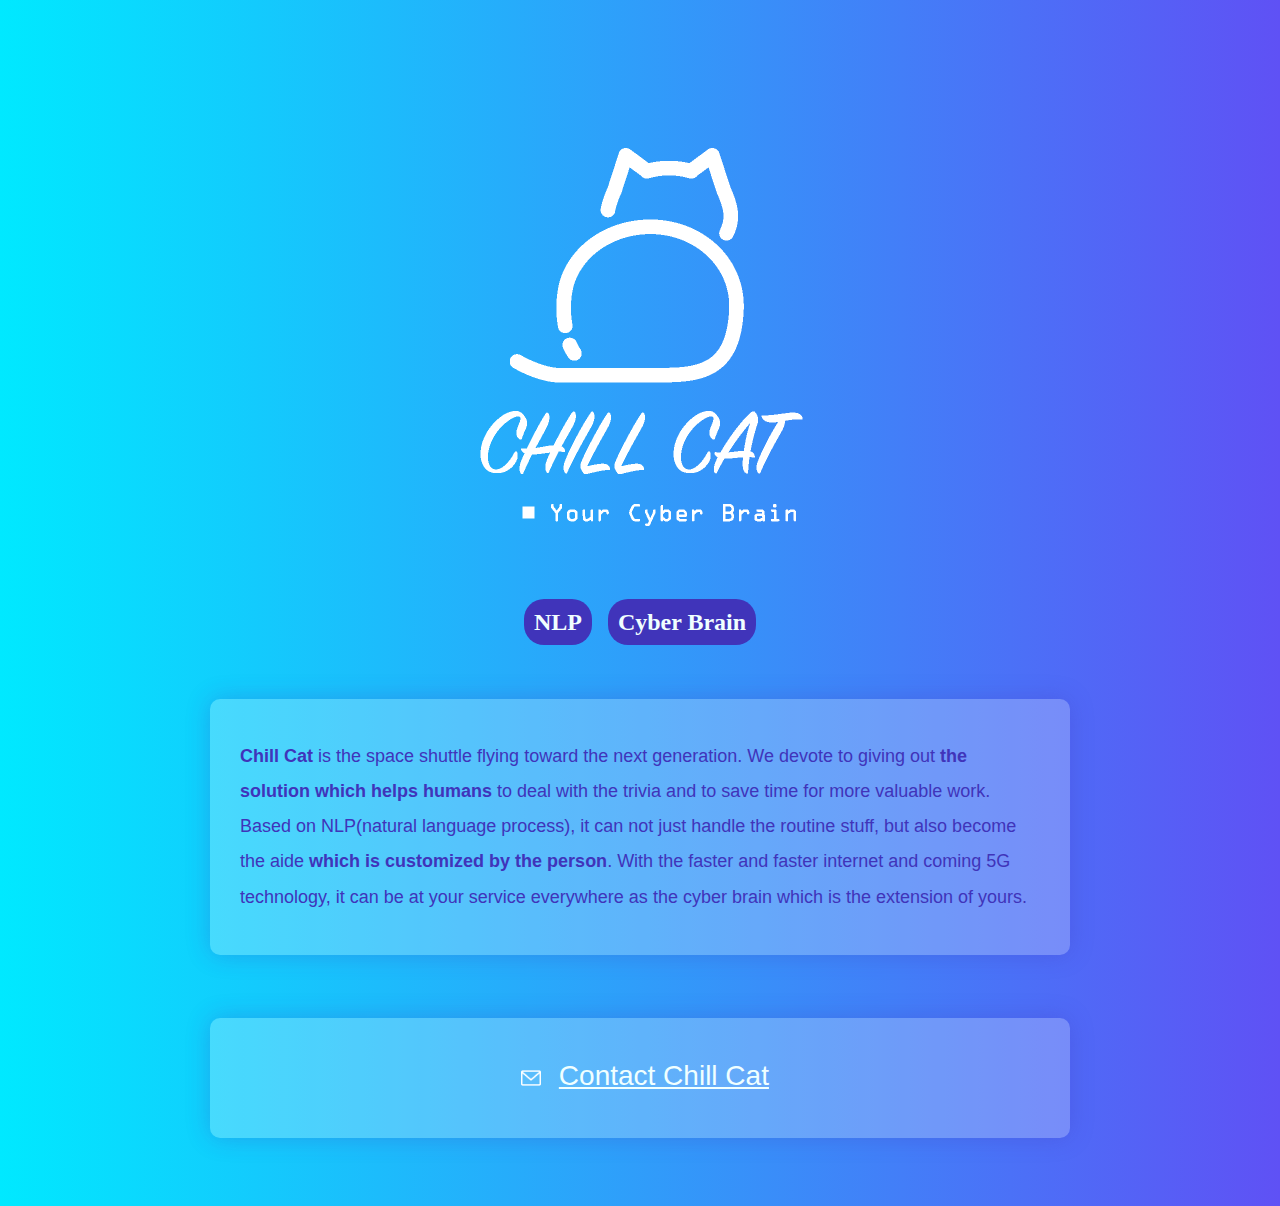
<file: index.html>
<!DOCTYPE html>
<html lang="en">
<head>
    <meta charset="UTF-8">
    <meta name="viewport" content="width=device-width, initial-scale=1.0">
    <link href="./css/style.css" rel="stylesheet" type="text/css">
    <title>Chill Cat LLC.</title>
</head>
<body>
<div class="content">

    <h1>
        <img class="logo" src="./src/logo.png" width="50%">
    </h1>
    <h2>
        <span class="keyword_tag">NLP</span>  <span class="keyword_tag">Cyber Brain</span>
    </h2>
    <p>
        <b>Chill Cat</b> is the space shuttle flying toward the next generation. We devote to giving out <b>the solution which helps humans</b> to deal with the trivia and to save time for more valuable work. Based on NLP(natural language process), it can not just handle the routine stuff, but also become the aide <b>which is customized by the person</b>. With the faster and faster internet and coming 5G technology, it can be at your service everywhere as the cyber brain which is the extension of yours. 
    </p>
    <p class="center" style="
    font-size: 28px;">
    <img class="icon" src="./src/email_icon.png" width="20" >
    <a href="mailto:bbsc.aiteam@gmail.com">Contact Chill Cat</a>
    </p>
</div>

    
</body>
</html>
</file>
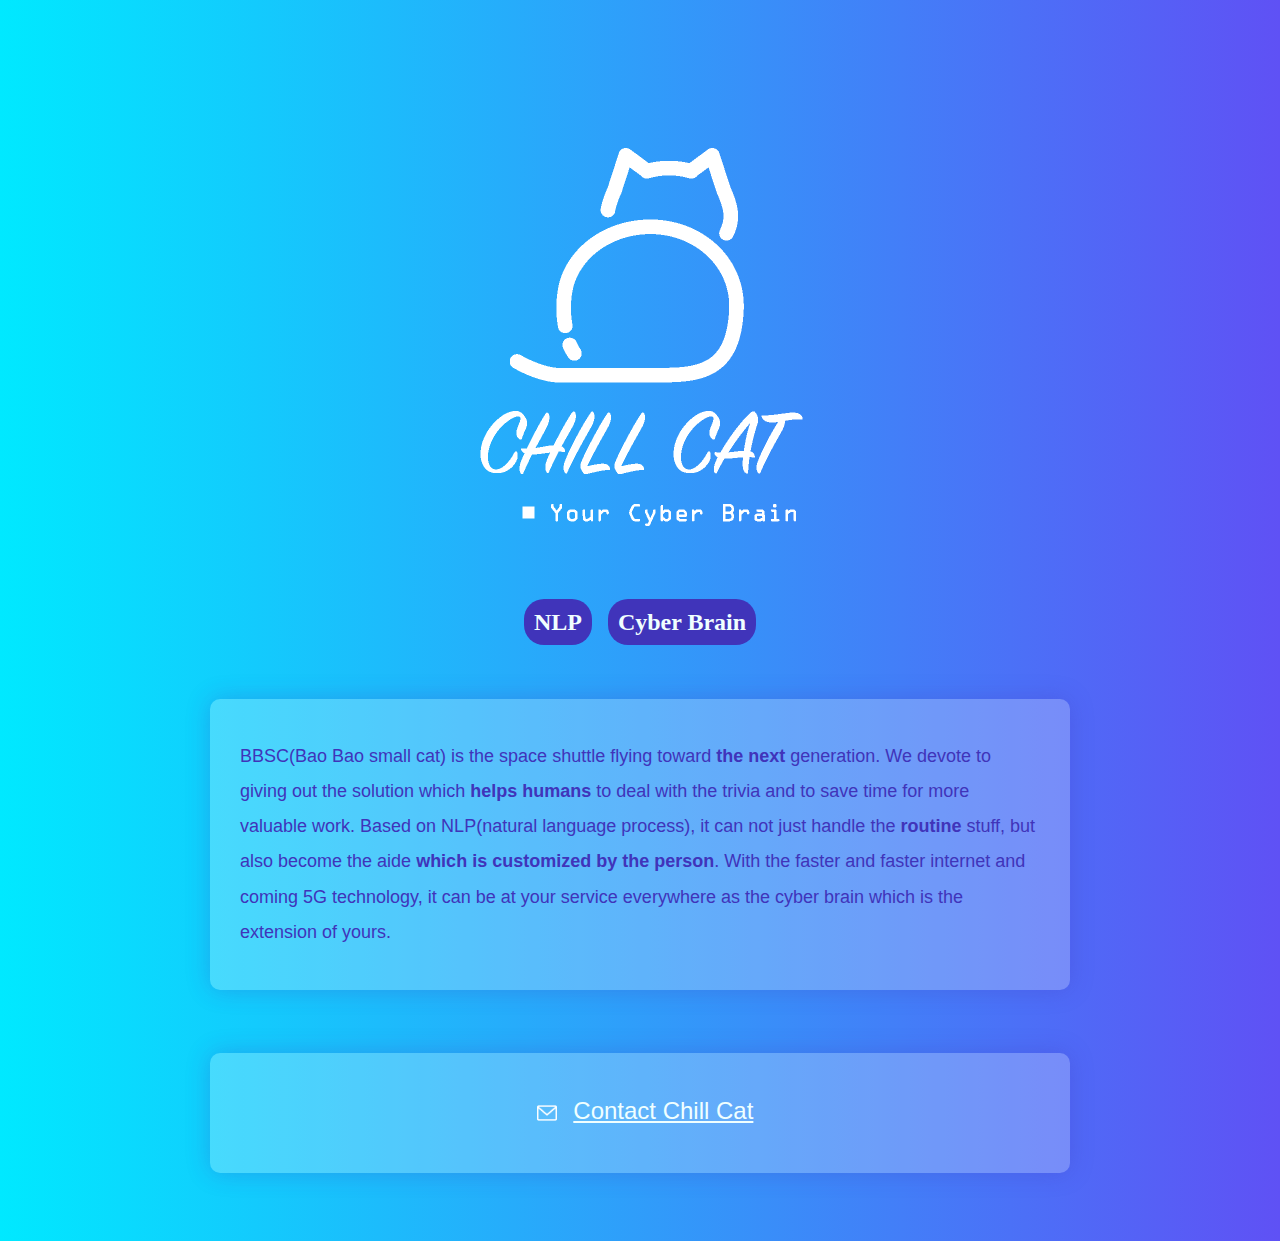
<file: page/index.html>
<!DOCTYPE html>
<html lang="en">
<head>
    <meta charset="UTF-8">
    <meta name="viewport" content="width=device-width, initial-scale=1.0">
    <link href="../css/style.css" rel="stylesheet" type="text/css">
    <title>Chill Cat LLC.</title>
</head>
<body>
<div class="content">

    <h1>
        <img class="logo" src="../src/logo.png" width="50%">
    </h1>
    <h2>
        <span class="keyword_tag">NLP</span>  <span class="keyword_tag">Cyber Brain</span>
    </h2>
    <p>
        BBSC(Bao Bao small cat) is the space shuttle flying toward <b>the next</b> generation. We devote to giving out the solution which <b>helps humans</b> to deal with the trivia and to save time for more valuable work. Based on NLP(natural language process), it can not just handle the <b>routine</b> stuff, but also become the aide <b>which is customized by the person</b>. With the faster and faster internet and coming 5G technology, it can be at your service everywhere as the cyber brain which is the extension of yours. 
    </p>
    <p class="center" style="
    font-size: 24px;">
    <img class="icon" src="../src/email_icon.png" width="20" >
    <a href="mailto:bbsc.aiteam@gmail.com">Contact Chill Cat</a>
    </p>
</div>

    
</body>
</html>
</file>
<file: css/style.css>
body {
    background-image: linear-gradient(90deg, #00E9FF 0%, #5F51F5 100%); 
    padding: 50px 20px 60px 20px;
    text-align: center;
    color: azure;
}

h1 .logo{
    max-width: 500px;
}

p {
    font-size: 18px;
    line-height: 2.2rem;
    font-family: Helvetica, sans-serif;
    /* text-shadow: 1px 1px 8px #26313d45; */
    max-width: 800px;
    margin: 0 auto;
    margin-top: 63px;
    text-align: left;
    background: #ffffff3b;
    padding: 40px 30px;
    color: #4034ba;
    border-radius: 10px;
    box-shadow: 0px 0px 23px #4034ba42;

}

p .icon{
    padding: 10px;
    display: inline-block;
    vertical-align: middle;
}

.center{
    text-align: center;
}

p a {
    color: azure;
}

h2 .keyword_tag {
    background-color:  #4034ba;
    color: azure;
    padding: 10px;
    margin: 5px;
    border-radius: 20px;
}
</file>
